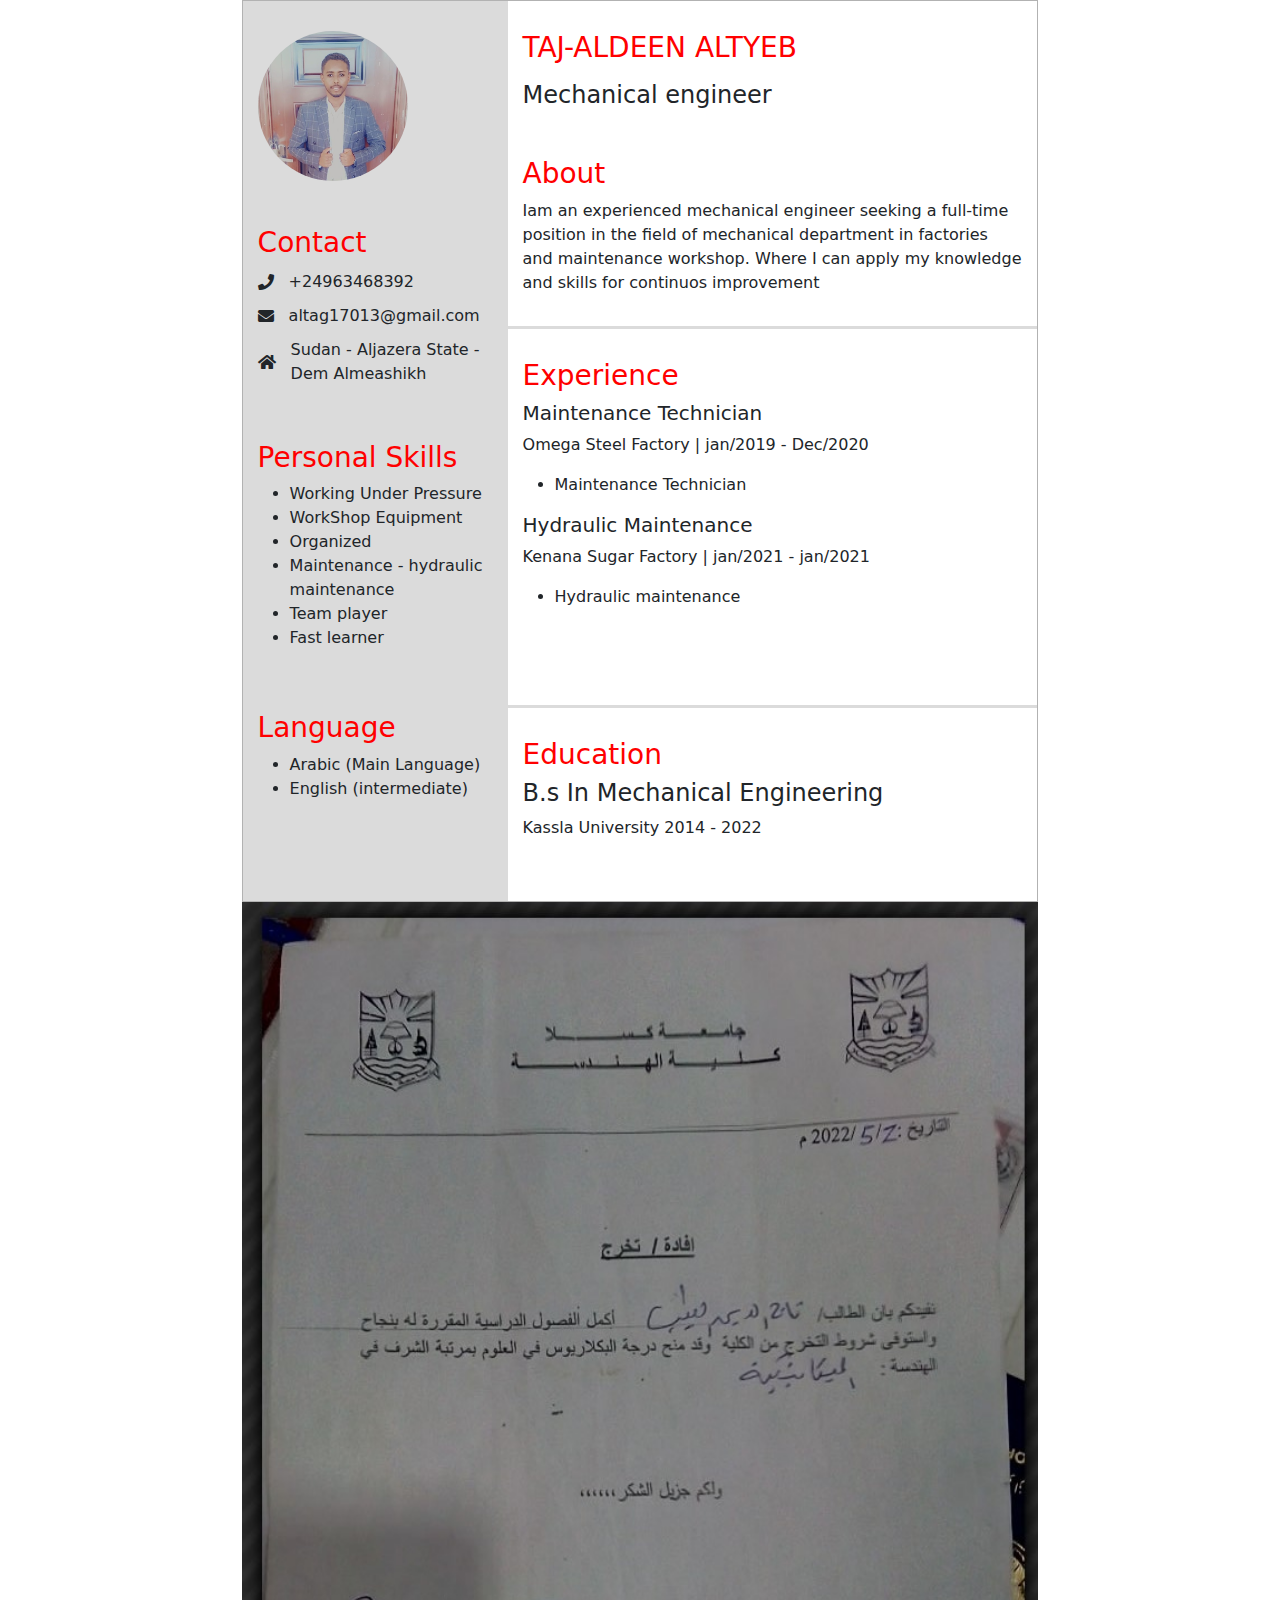
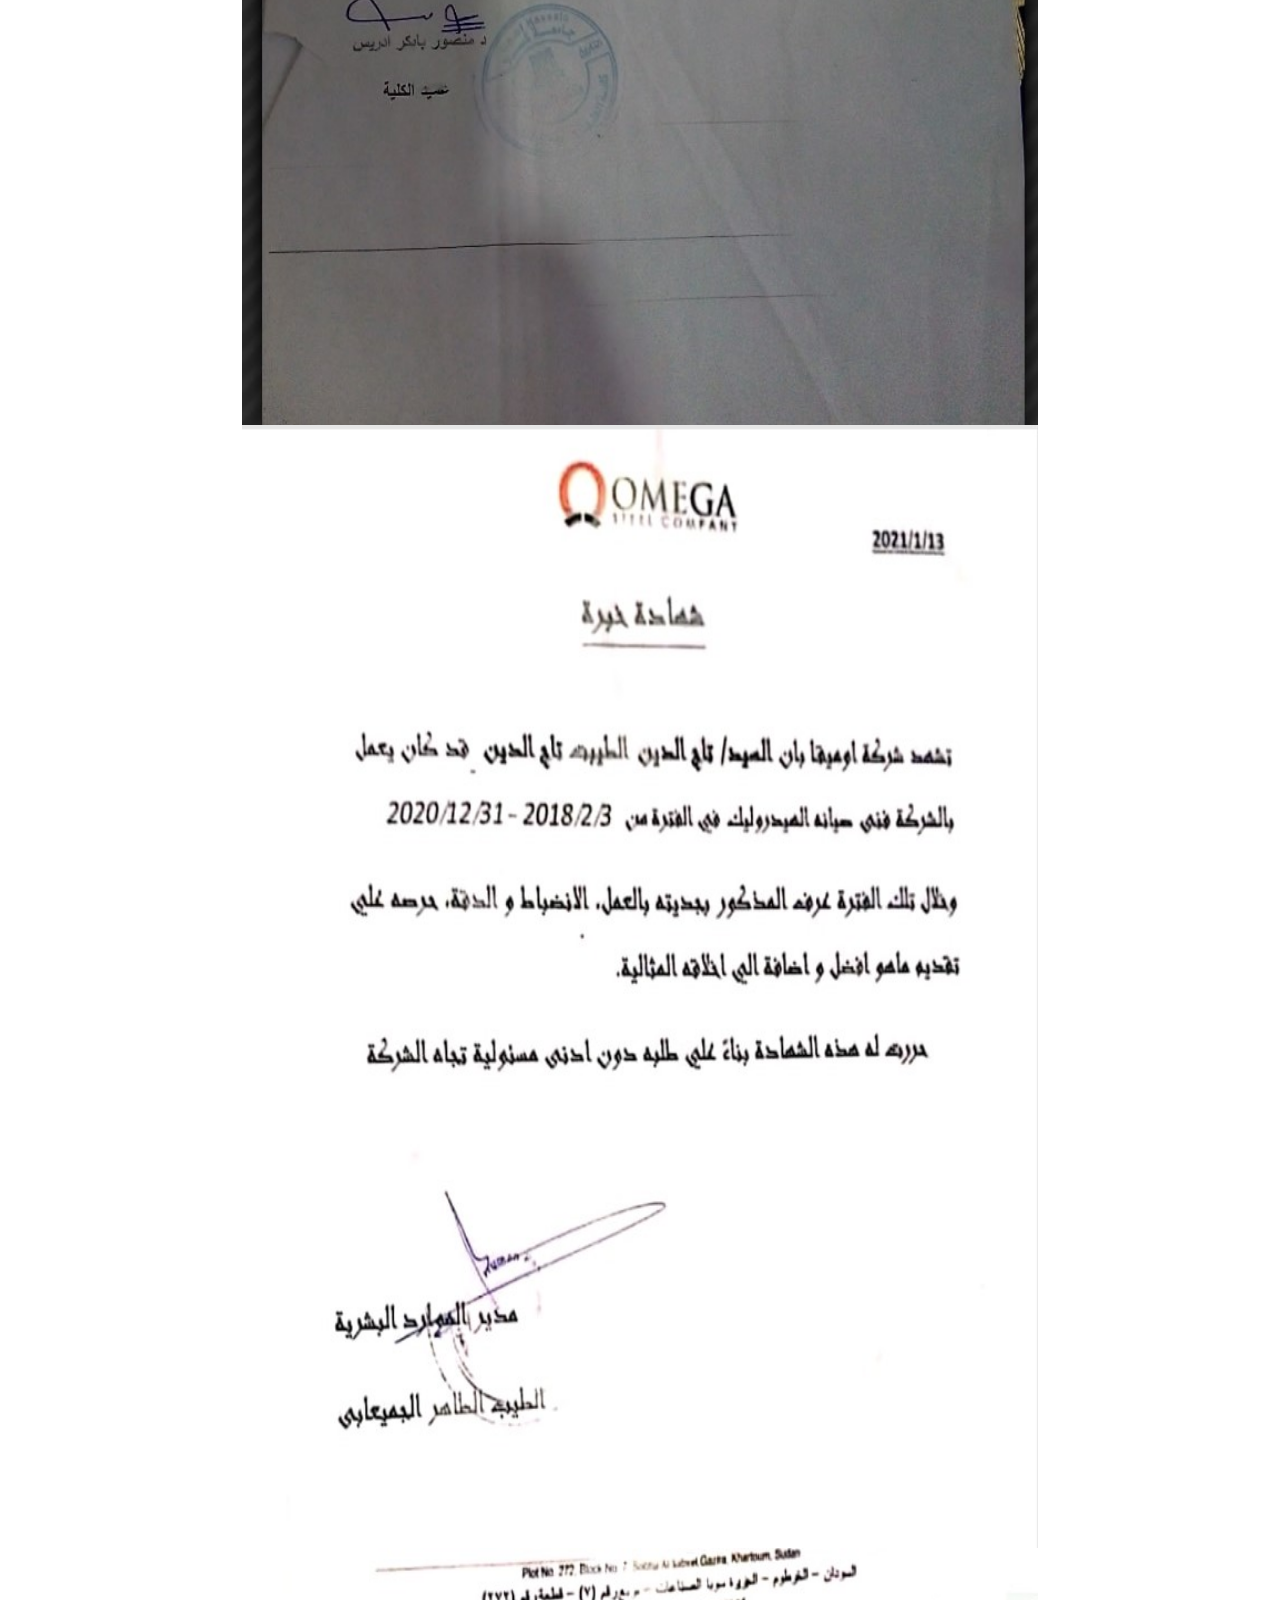
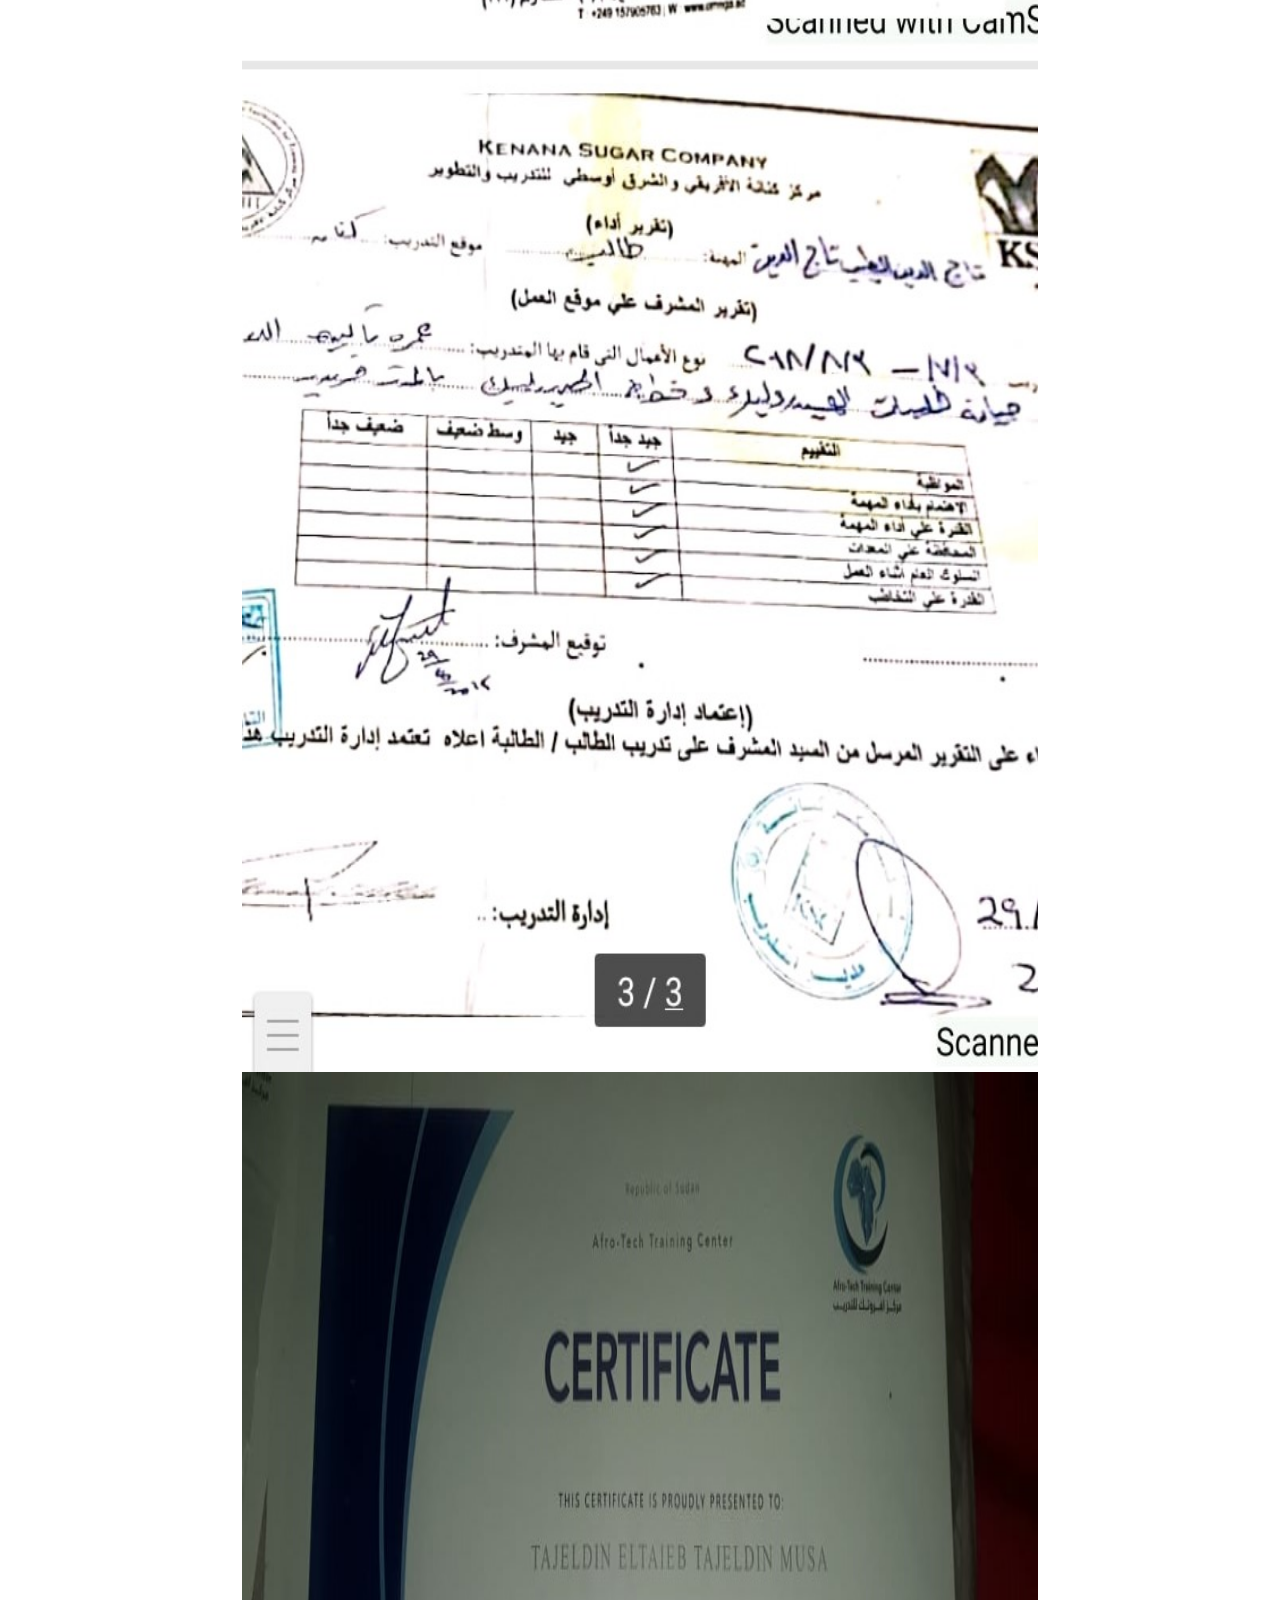
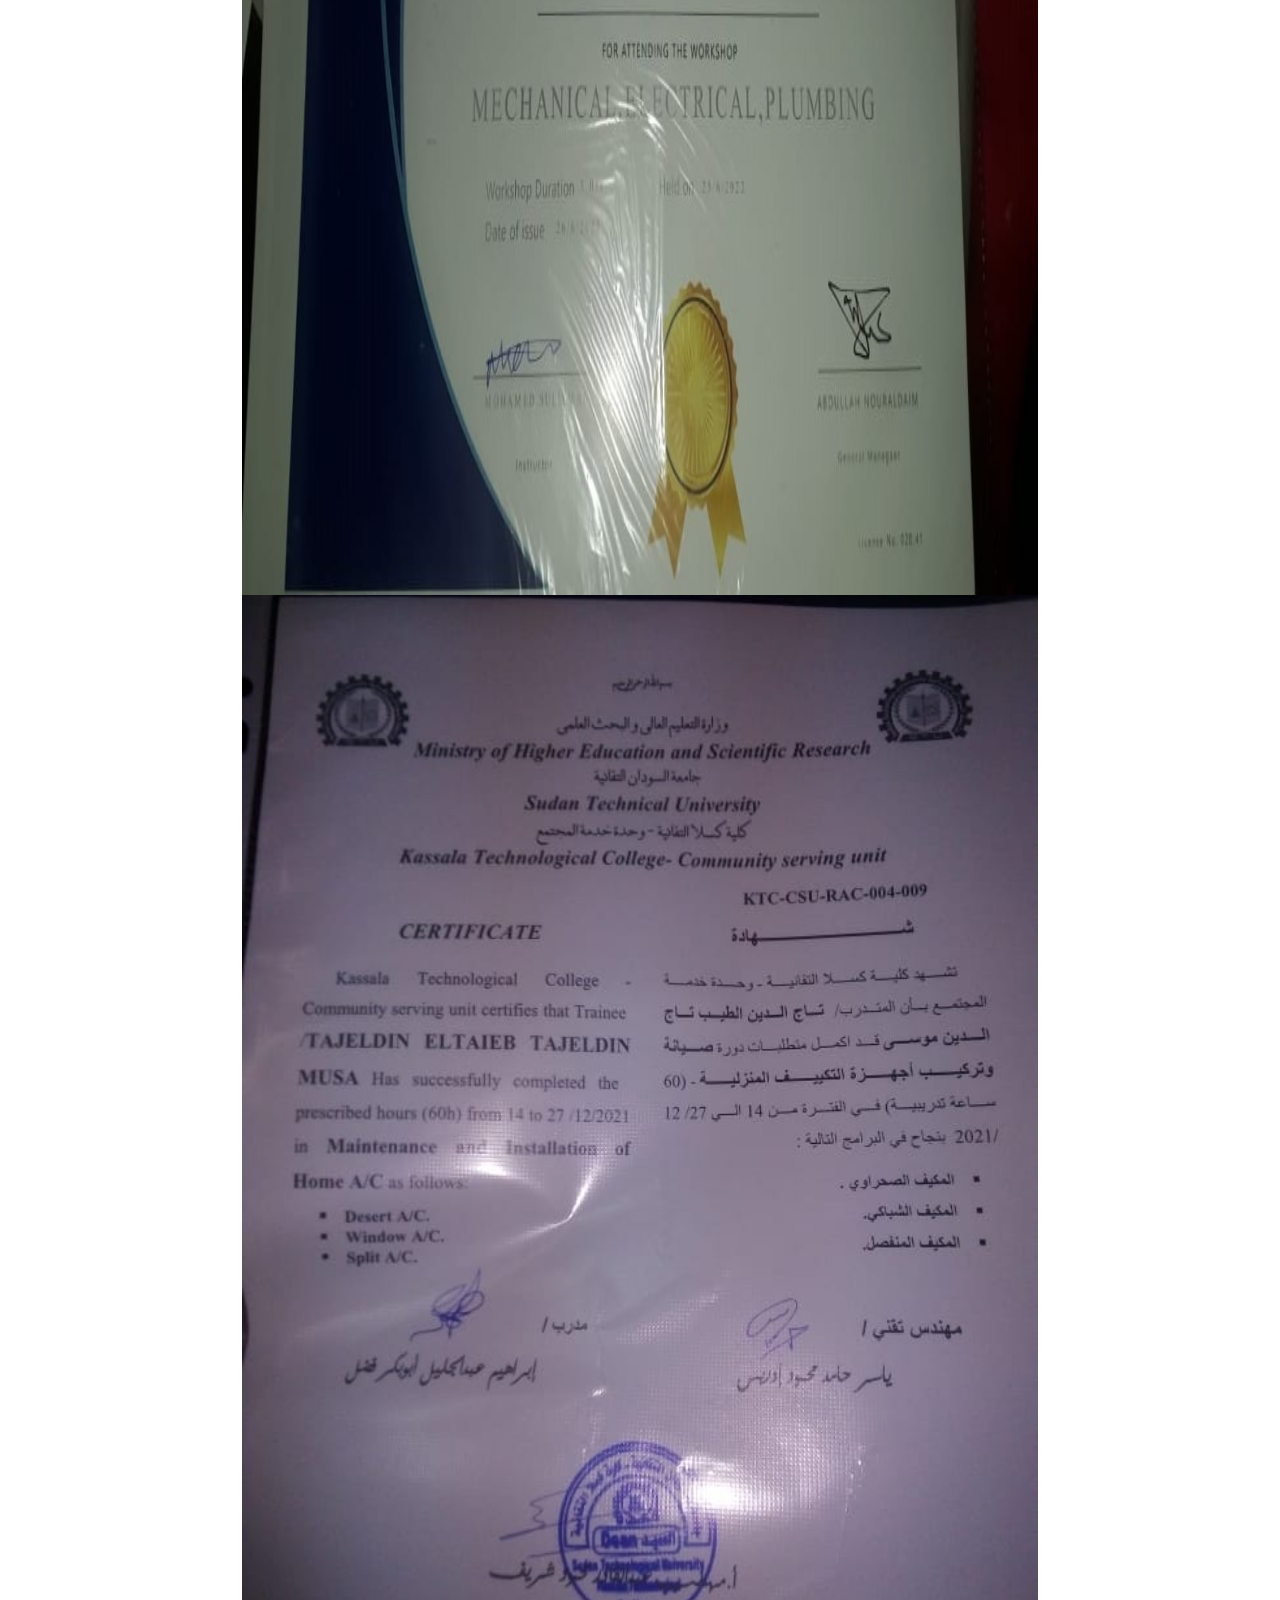
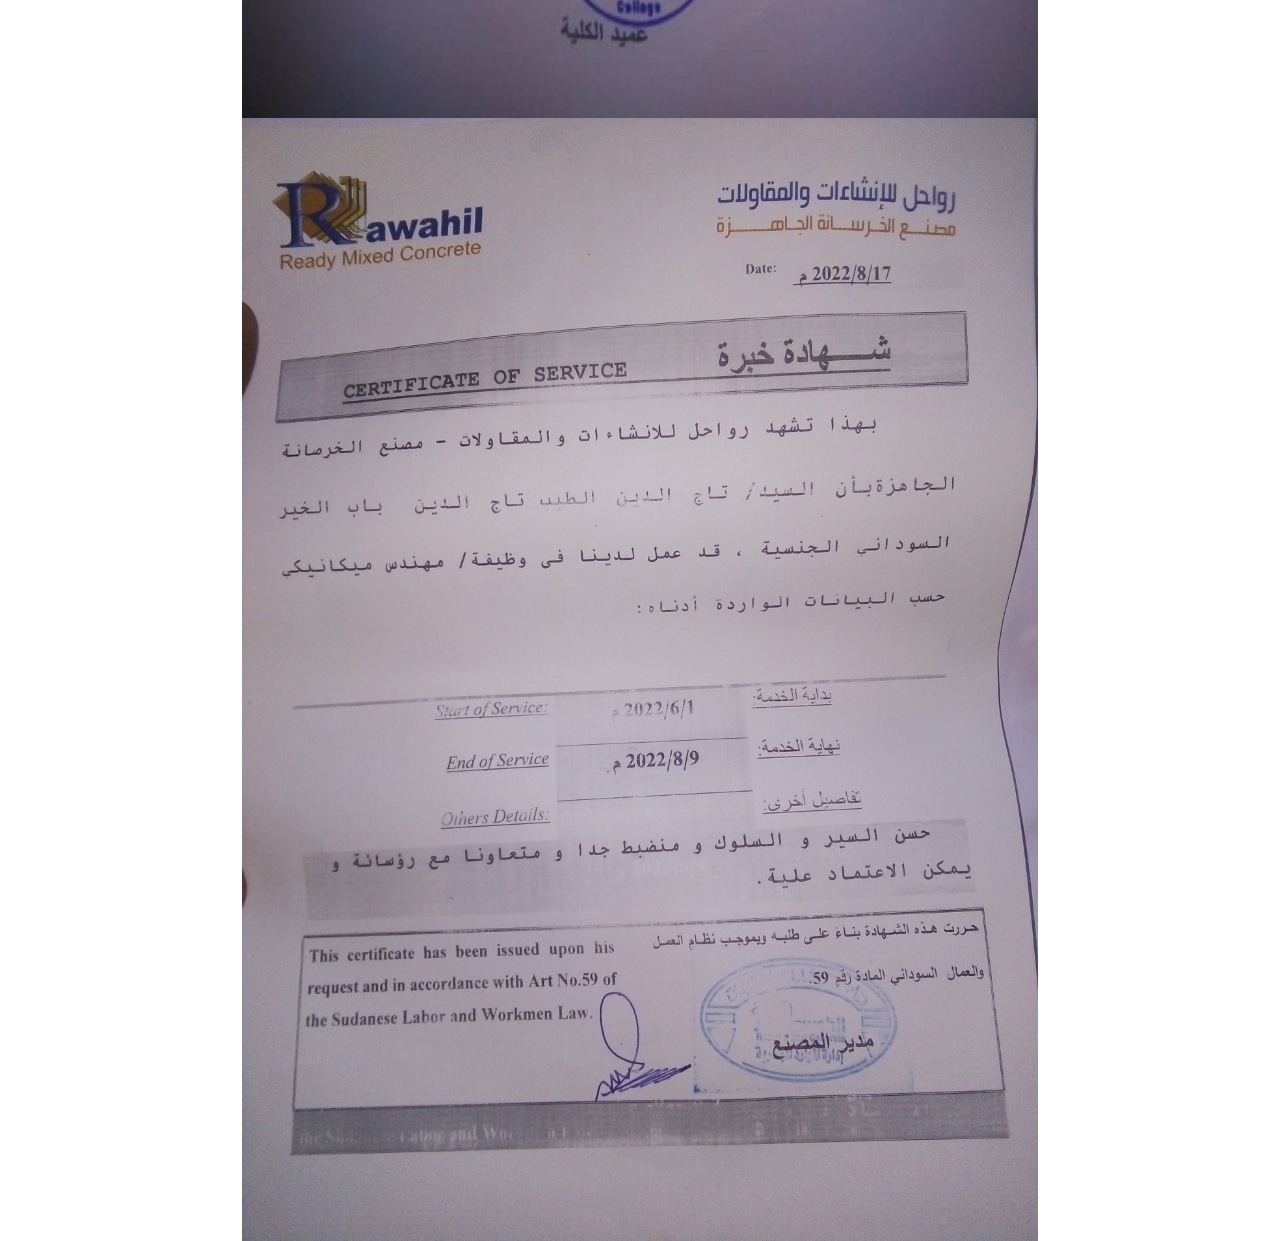
<file: design-1/index.html>
<!DOCTYPE html>
<html lang="en">
  <head>
    <meta charset="UTF-8" />
    <meta http-equiv="X-UA-Compatible" content="IE=edge" />
    <meta name="viewport" content="width=device-width, initial-scale=1.0" />
    <title>Taj Eldeen</title>

    <link rel="stylesheet" href="assets/css/all.min.css" />

    <link rel="stylesheet" href="assets/css/bootstrap.min.css" />

    <link rel="stylesheet" href="assets/css/main.css" />
  </head>
  <body>
    <div class="cv d-flex">
      <div class="leftSide">
        <!-- profile picture section -->
        <div class="profilePic secAlign">
          <img src="assets/img/profile.jpg" alt="profilePicture" />
        </div>

        <!-- contact section -->
        <div class="contact secAlign">
          <div class="secTitle">
            <h3>Contact</h3>
            <div class="info d-flex align-items-center">
              <i class="fas fa-phone"></i>
              <span>+24963468392</span>
            </div>
            <div class="info d-flex align-items-center">
              <i class="fas fa-envelope"></i>
              <span>altag17013@gmail.com</span>
            </div>
            <div class="info d-flex align-items-center">
              <i class="fas fa-home"></i>
              <span>Sudan - Aljazera State - Dem Almeashikh</span>
            </div>
          </div>
        </div>

        <!-- skill section -->
        <div class="skills secAlign">
          <div class="secTitle">
            <h3>Personal Skills</h3>
            <ul>
              <li>Working Under Pressure</li>
              <li>WorkShop Equipment</li>
              <li>Organized</li>
              <li>Maintenance - hydraulic maintenance</li>
              <li>Team player</li>
              <li>Fast learner</li>
            </ul>
          </div>
        </div>

        <!-- languages section -->
        <div class="langauge secAlign">
          <div class="secTitle">
            <h3>Language</h3>
          </div>
          <ul>
            <li>Arabic (Main Language)</li>
            <li>English (intermediate)</li>
          </ul>
        </div>
      </div>
      <div class="rightSide">
        <!-- about section -->
        <div class="about secAlign section">
          <div class="secTitle">
            <h3 class="text-uppercase mb-3">Taj-Aldeen altyeb</h3>
            <h4 class="text-uh4percase mb-5">Mechanical engineer</h4>
            <h3 class="moreInfo">About</h3>
            <p>
              Iam an experienced mechanical engineer seeking a full-time
              position in the field of mechanical department in factories and
              maintenance workshop. Where I can apply my knowledge and skills
              for continuos improvement
            </p>
          </div>
        </div>
        <!-- experience section -->
        <div class="experience section secAlign pb-5">
          <div class="secTitle">
            <h3>Experience</h3>
          </div>

          <div class="position mb-3">
            <h5>Maintenance Technician</h5>
            <p>Omega Steel Factory | jan/2019 - Dec/2020</p>
            <ul>
              <li>Maintenance Technician</li>
            </ul>
          </div>

          <div class="position mb-5">
            <h5>Hydraulic Maintenance</h5>
            <p>Kenana Sugar Factory | jan/2021 - jan/2021</p>
            <ul>
              <li>Hydraulic maintenance</li>
            </ul>
          </div>
        </div>

        <!-- education section -->
        <div class="education secAlign">
          <div class="secTitle">
            <h3>Education</h3>
          </div>
          <h4>B.s In Mechanical Engineering</h4>
          <p>Kassla University 2014 - 2022</p>
        </div>
      </div>
    </div>

    <div class="images">
      <img src="assets/img/education.jpg" alt="" class="expImg" />
      <img src="assets/img/experince-1.jpg" alt="" class="expImg" />
      <img src="assets/img/experince-2.jpg" alt="" class="expImg" />
      <img src="assets/img/experince-3.jpg" alt="" class="expImg" />
      <img src="assets/img/experince-4.jpg" alt="" class="expImg" />
      <img src="assets/img/experince-5.jpg" alt="" class="expImg" />
    </div>

    <script src="assets/js/bootstrap.min.js"></script>
  </body>
</html>
</file>
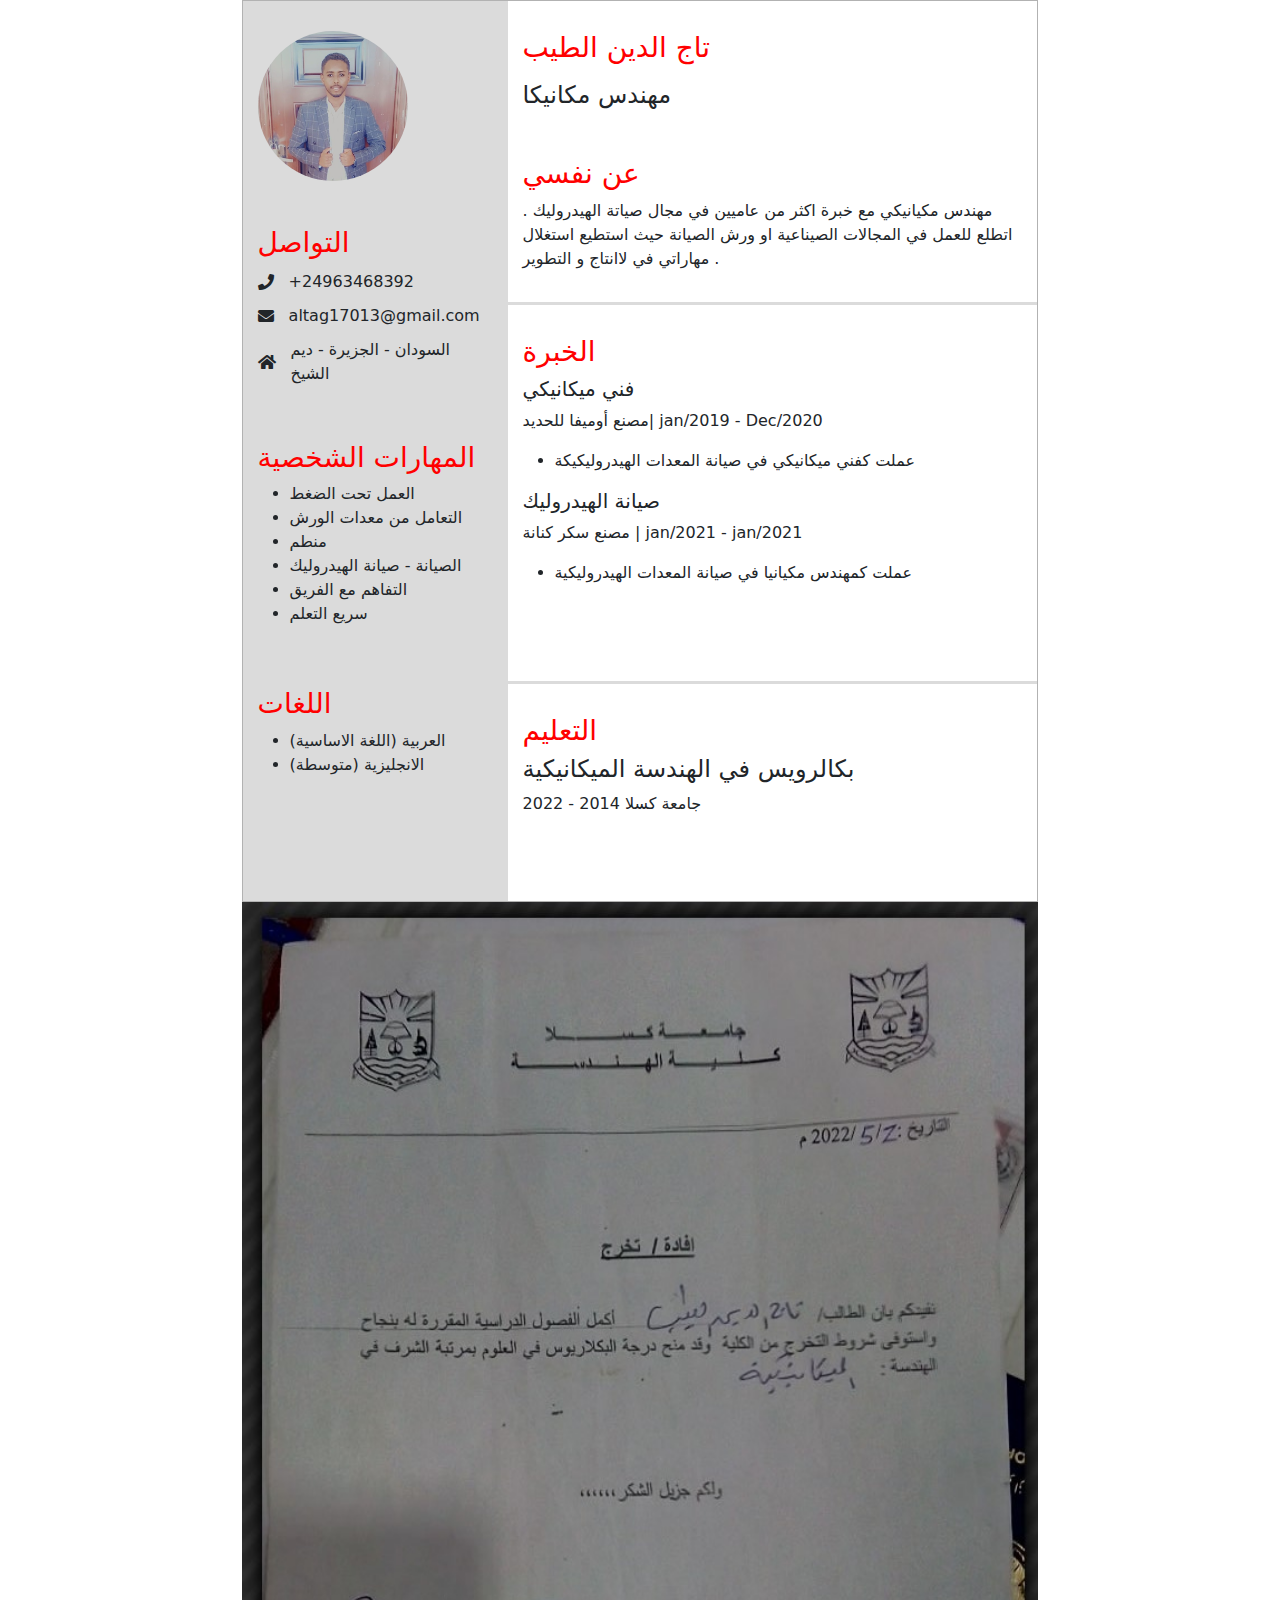
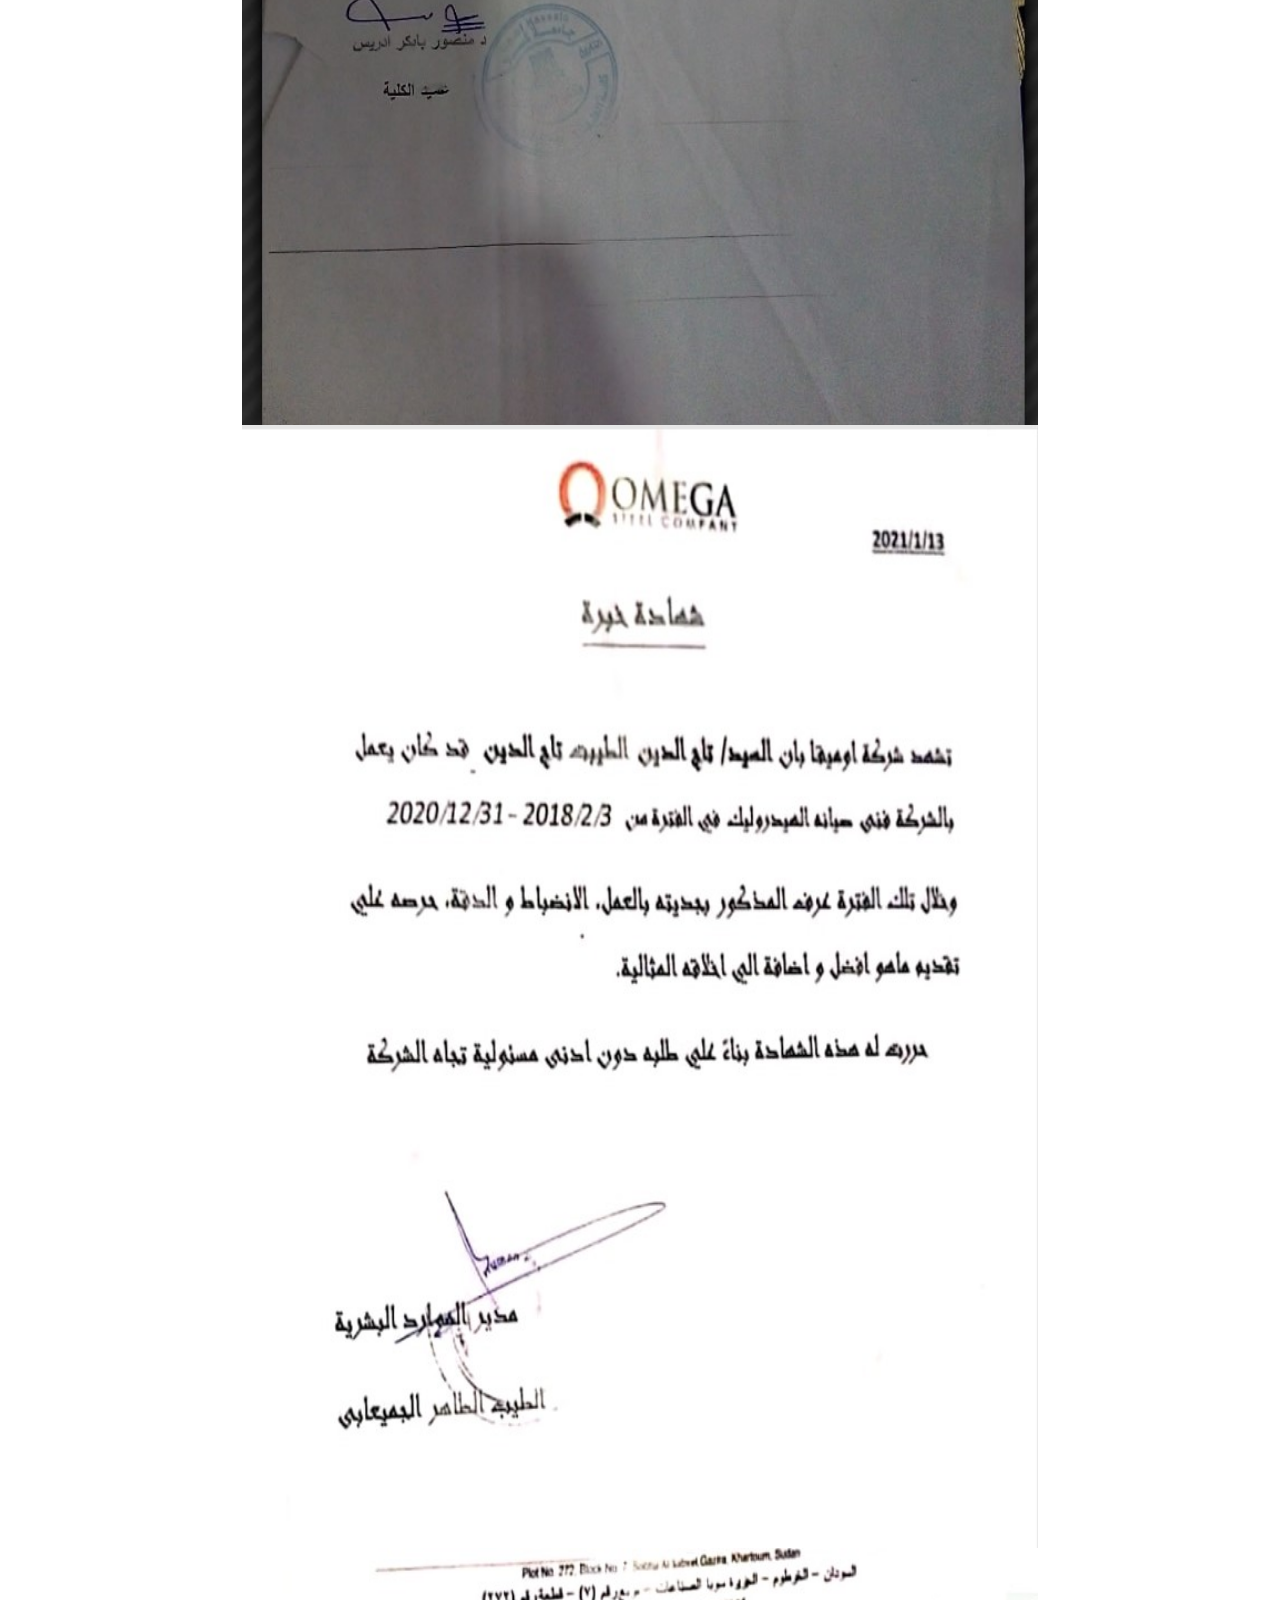
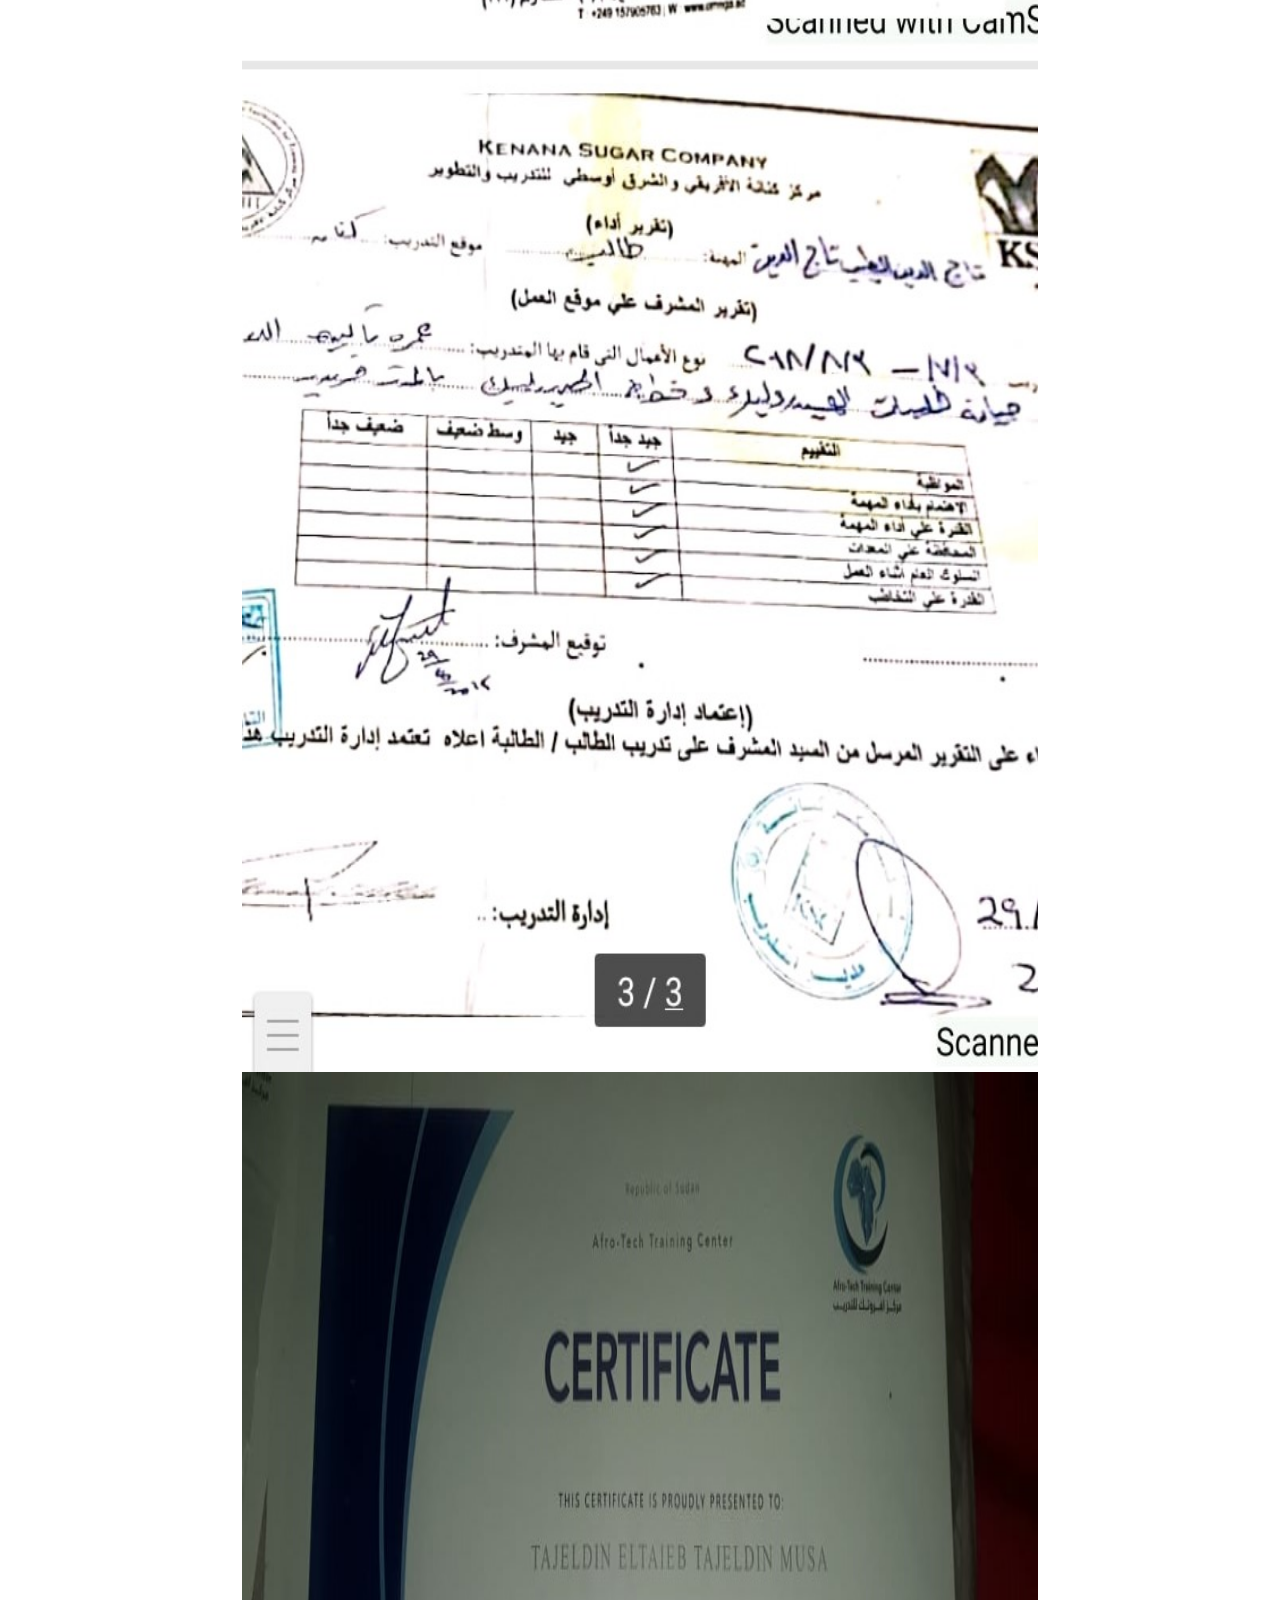
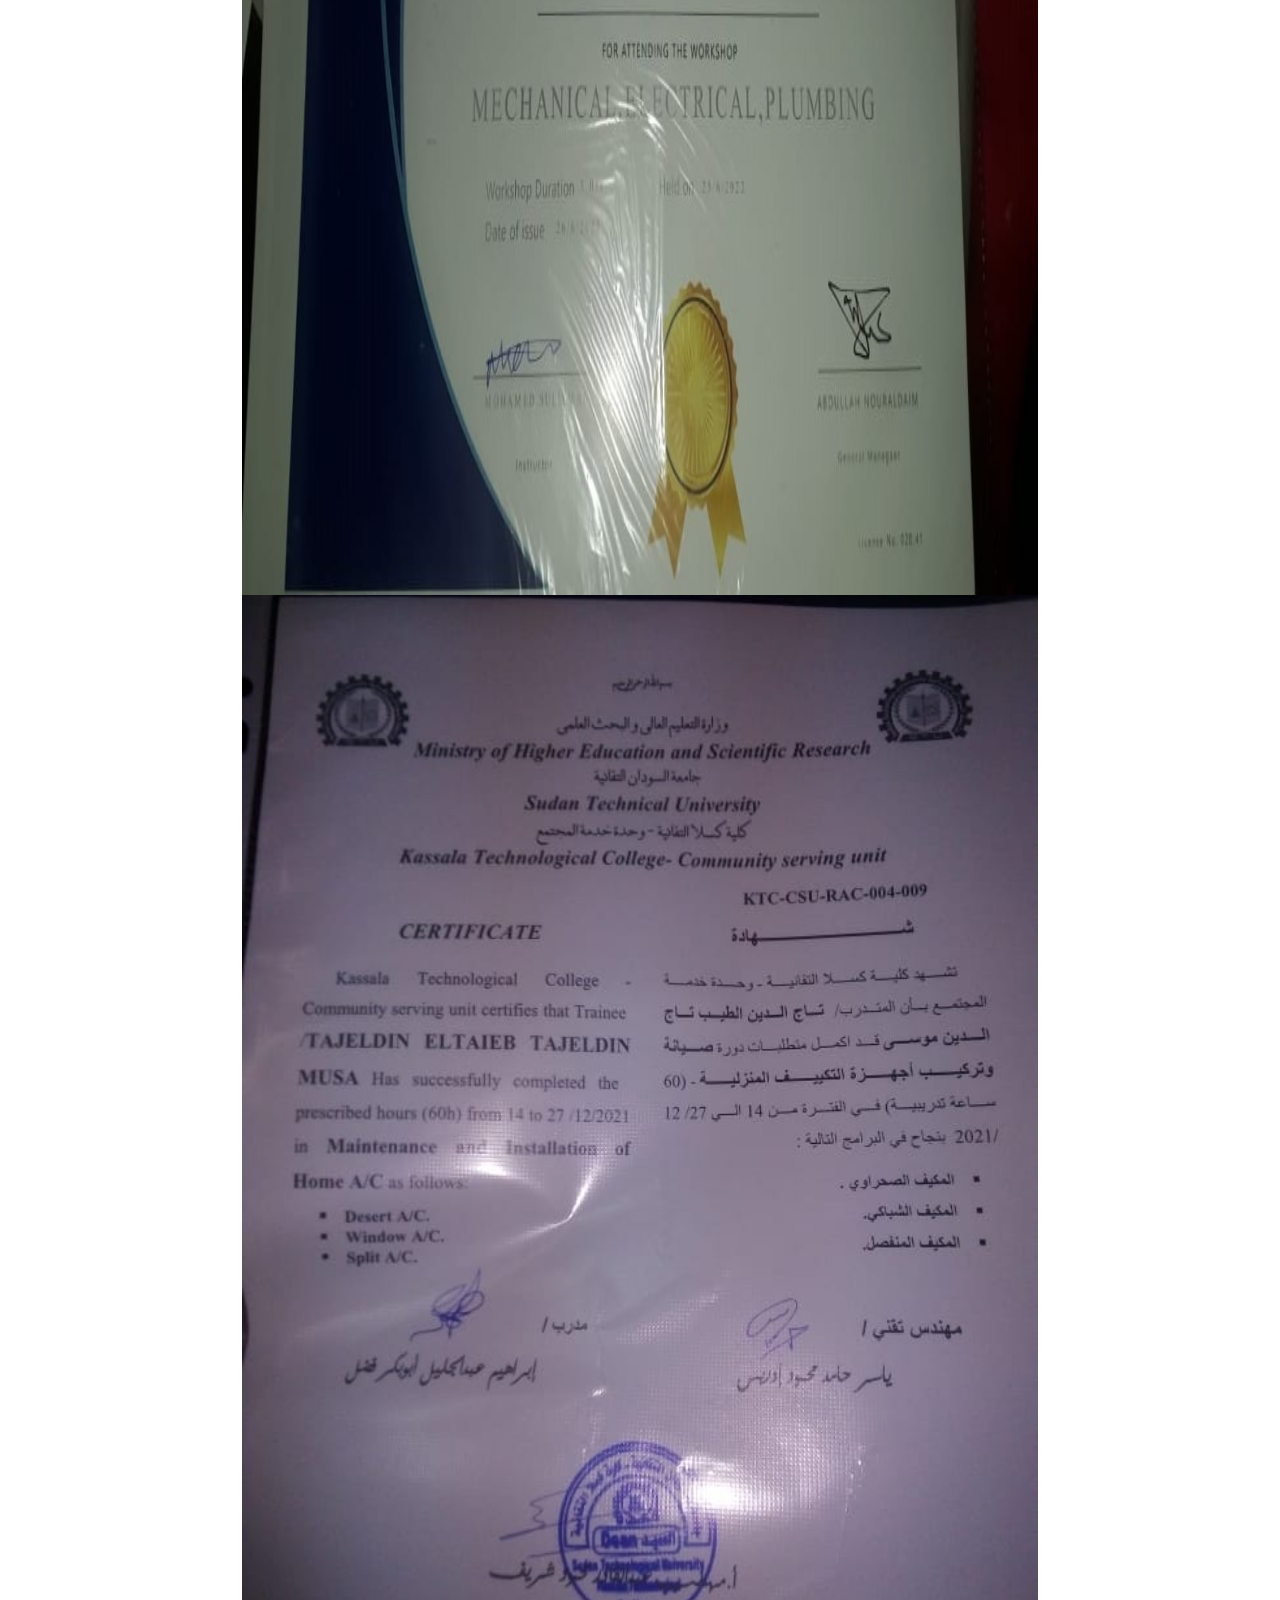
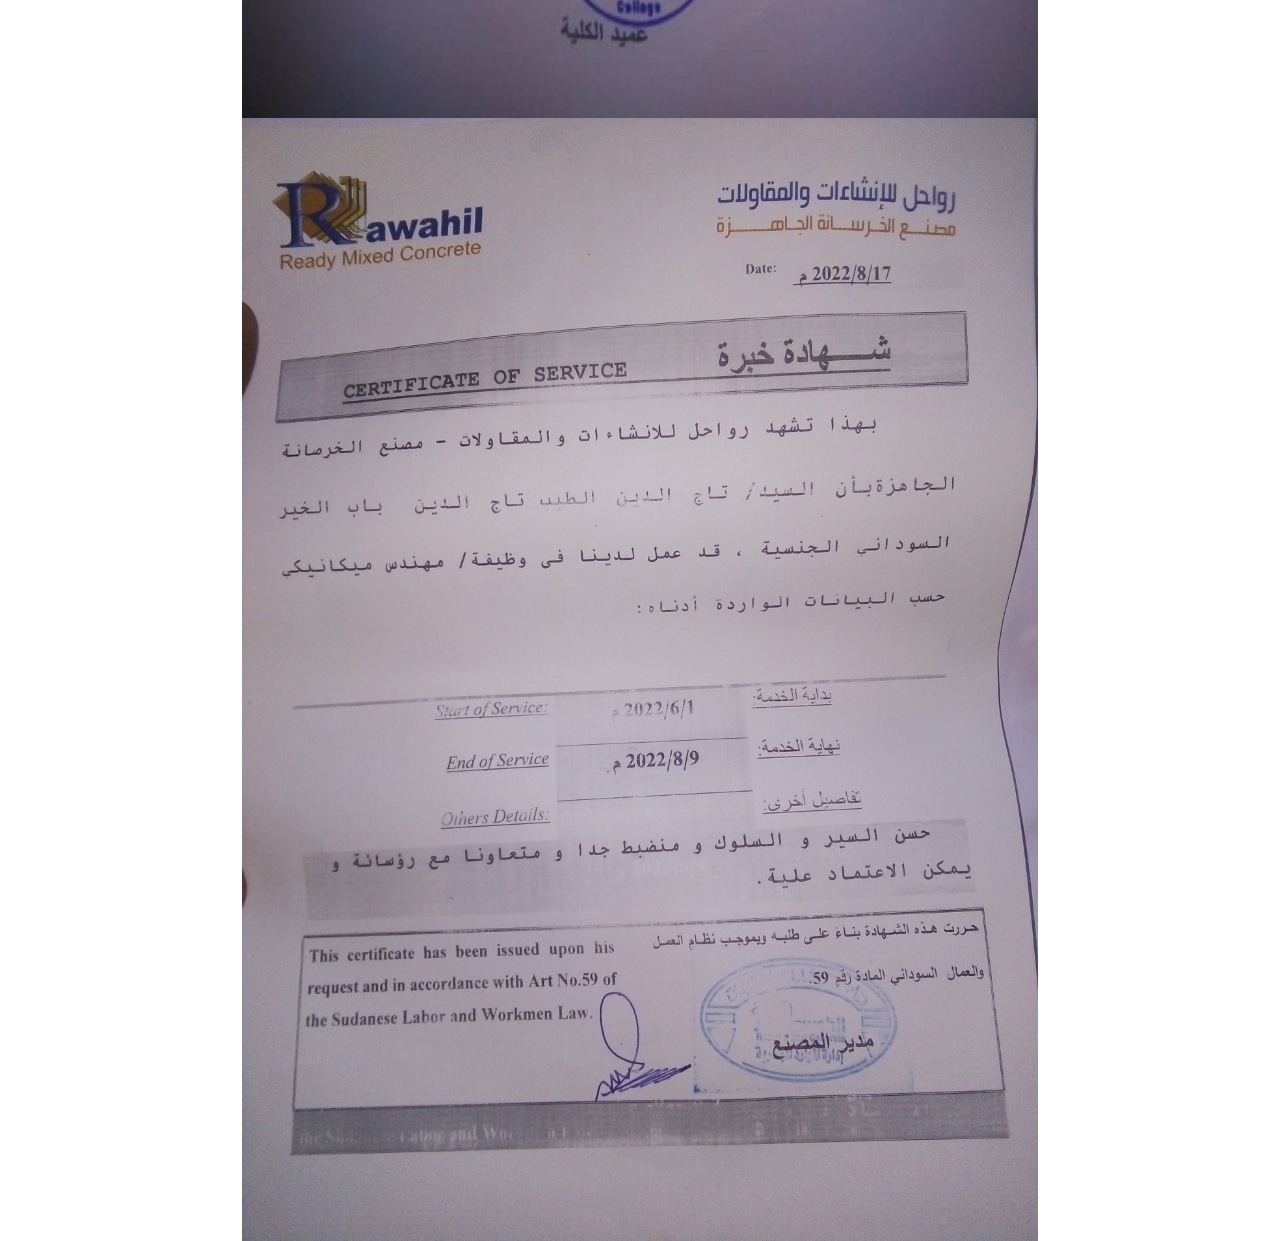
<file: design-1/indexAr.html>
<!DOCTYPE html>
<html lang="en">
  <head>
    <meta charset="UTF-8" />
    <meta http-equiv="X-UA-Compatible" content="IE=edge" />
    <meta name="viewport" content="width=device-width, initial-scale=1.0" />
    <title>Taj Eldeen</title>

    <link rel="stylesheet" href="assets/css/all.min.css" />

    <link rel="stylesheet" href="assets/css/bootstrap.min.css" />

    <link rel="stylesheet" href="assets/css/main.css" />
  </head>
  <body>
    <div class="cv d-flex">
      <div class="leftSide">
        <!-- profile picture section -->
        <div class="profilePic secAlign">
          <img src="assets/img/profile.jpg" alt="profilePicture" />
        </div>

        <!-- contact section -->
        <div class="contact secAlign">
          <div class="secTitle">
            <h3>التواصل</h3>
            <div class="info d-flex align-items-center">
              <i class="fas fa-phone"></i>
              <span>+24963468392</span>
            </div>
            <div class="info d-flex align-items-center">
              <i class="fas fa-envelope"></i>
              <span>altag17013@gmail.com</span>
            </div>
            <div class="info d-flex align-items-center">
              <i class="fas fa-home"></i>
              <span>السودان - الجزيرة - ديم الشيخ</span>
            </div>
          </div>
        </div>

        <!-- skill section -->
        <div class="skills secAlign">
          <div class="secTitle">
            <h3>المهارات الشخصية</h3>
            <ul>
              <li>العمل تحت الضغط</li>
              <li>التعامل من معدات الورش</li>
              <li>منطم</li>
              <li>الصيانة - صيانة الهيدروليك</li>
              <li>التفاهم مع الفريق</li>
              <li>سريع التعلم</li>
            </ul>
          </div>
        </div>

        <!-- languages section -->
        <div class="langauge secAlign">
          <div class="secTitle">
            <h3>اللغات</h3>
          </div>
          <ul>
            <li>العربية (اللغة الاساسية)</li>
            <li>الانجليزية (متوسطة)</li>
          </ul>
        </div>
      </div>
      <div class="rightSide">
        <!-- about section -->
        <div class="about secAlign section">
          <div class="secTitle">
            <h3 class="text-uppercase mb-3">تاج الدين الطيب</h3>
            <h4 class="text-uh4percase mb-5">مهندس مكانيكا</h4>
            <h3 class="moreInfo">عن نفسي</h3>
            <p>
              مهندس مكيانيكي مع خبرة اكثر من عاميين في مجال صياتة الهيدروليك .
              اتطلع للعمل في المجالات الصيناعية او ورش الصيانة حيث استطيع
              استغلال مهاراتي في لاانتاج و التطوير .
            </p>
          </div>
        </div>
        <!-- experience section -->
        <div class="experience section secAlign pb-5">
          <div class="secTitle">
            <h3>الخبرة</h3>
          </div>

          <div class="position mb-3">
            <h5>فني ميكانيكي</h5>
            <p>مصنع أوميفا للحديد| jan/2019 - Dec/2020</p>
            <ul>
              <li>عملت كفني ميكانيكي في صيانة المعدات الهيدروليكيكة</li>
            </ul>
          </div>

          <div class="position mb-5">
            <h5>صيانة الهيدروليك</h5>
            <p>مصنع سكر كنانة | jan/2021 - jan/2021</p>
            <ul>
              <li>عملت كمهندس مكيانيا في صيانة المعدات الهيدروليكية</li>
            </ul>
          </div>
        </div>

        <!-- education section -->
        <div class="education secAlign">
          <div class="secTitle">
            <h3>التعليم</h3>
          </div>
          <h4>بكالرويس في الهندسة الميكانيكية</h4>
          <p>جامعة كسلا 2014 - 2022</p>
        </div>
      </div>
    </div>

    <div class="images">
      <img src="assets/img/education.jpg" alt="" class="expImg" />
      <img src="assets/img/experince-1.jpg" alt="" class="expImg" />
      <img src="assets/img/experince-2.jpg" alt="" class="expImg" />
      <img src="assets/img/experince-3.jpg" alt="" class="expImg" />
      <img src="assets/img/experince-4.jpg" alt="" class="expImg" />
      <img src="assets/img/experince-5.jpg" alt="" class="expImg" />
    </div>

    <script src="assets/js/bootstrap.min.js"></script>
  </body>
</html>
</file>
<file: design-1/assets/css/main.css>
/* global rules */
body {
  overflow-x: hidden;
}

.secAlign {
  padding: 15px;
  margin-bottom: 15px;
}

.secTitle h3 {
  color: red;
}

.rightSide .section {
  border-bottom: 3px solid #c9c9c9ab;
}

.cv {
  max-width: 8.3in;
  max-height: 11.7in;
  margin: 0 auto;
  border: 1px solid rgba(0, 0, 0, 0.3);
  overflow: hidden;
  position: relative;
}

.expImg {
  width: 8.3in;
  height: 11.7in;
  margin: 0 auto;
  display: flex;
  align-items: center;
  justify-content: center;
}

/* leftSide start */
.cv .leftSide {
  background-color: #c9c9c9ab;
  flex: 4;
  height: 100vh;
  position: relative;
  padding-top: 15px;
}
.cv .leftSide img {
  width: 150px;
  height: 150px;
  border-radius: 50%;
  position: relative;
  object-fit: cover;
  z-index: 3;
}

.cv .leftSide .info {
  margin: 10px 0;
}

.cv .leftSide .info span {
  margin-left: 15px;
}

/* right side start  */
.cv .rightSide {
  flex: 8;
  height: 100vh;
  padding-top: 15px;
  position: relative;
  z-index: 3;
}
</file>
